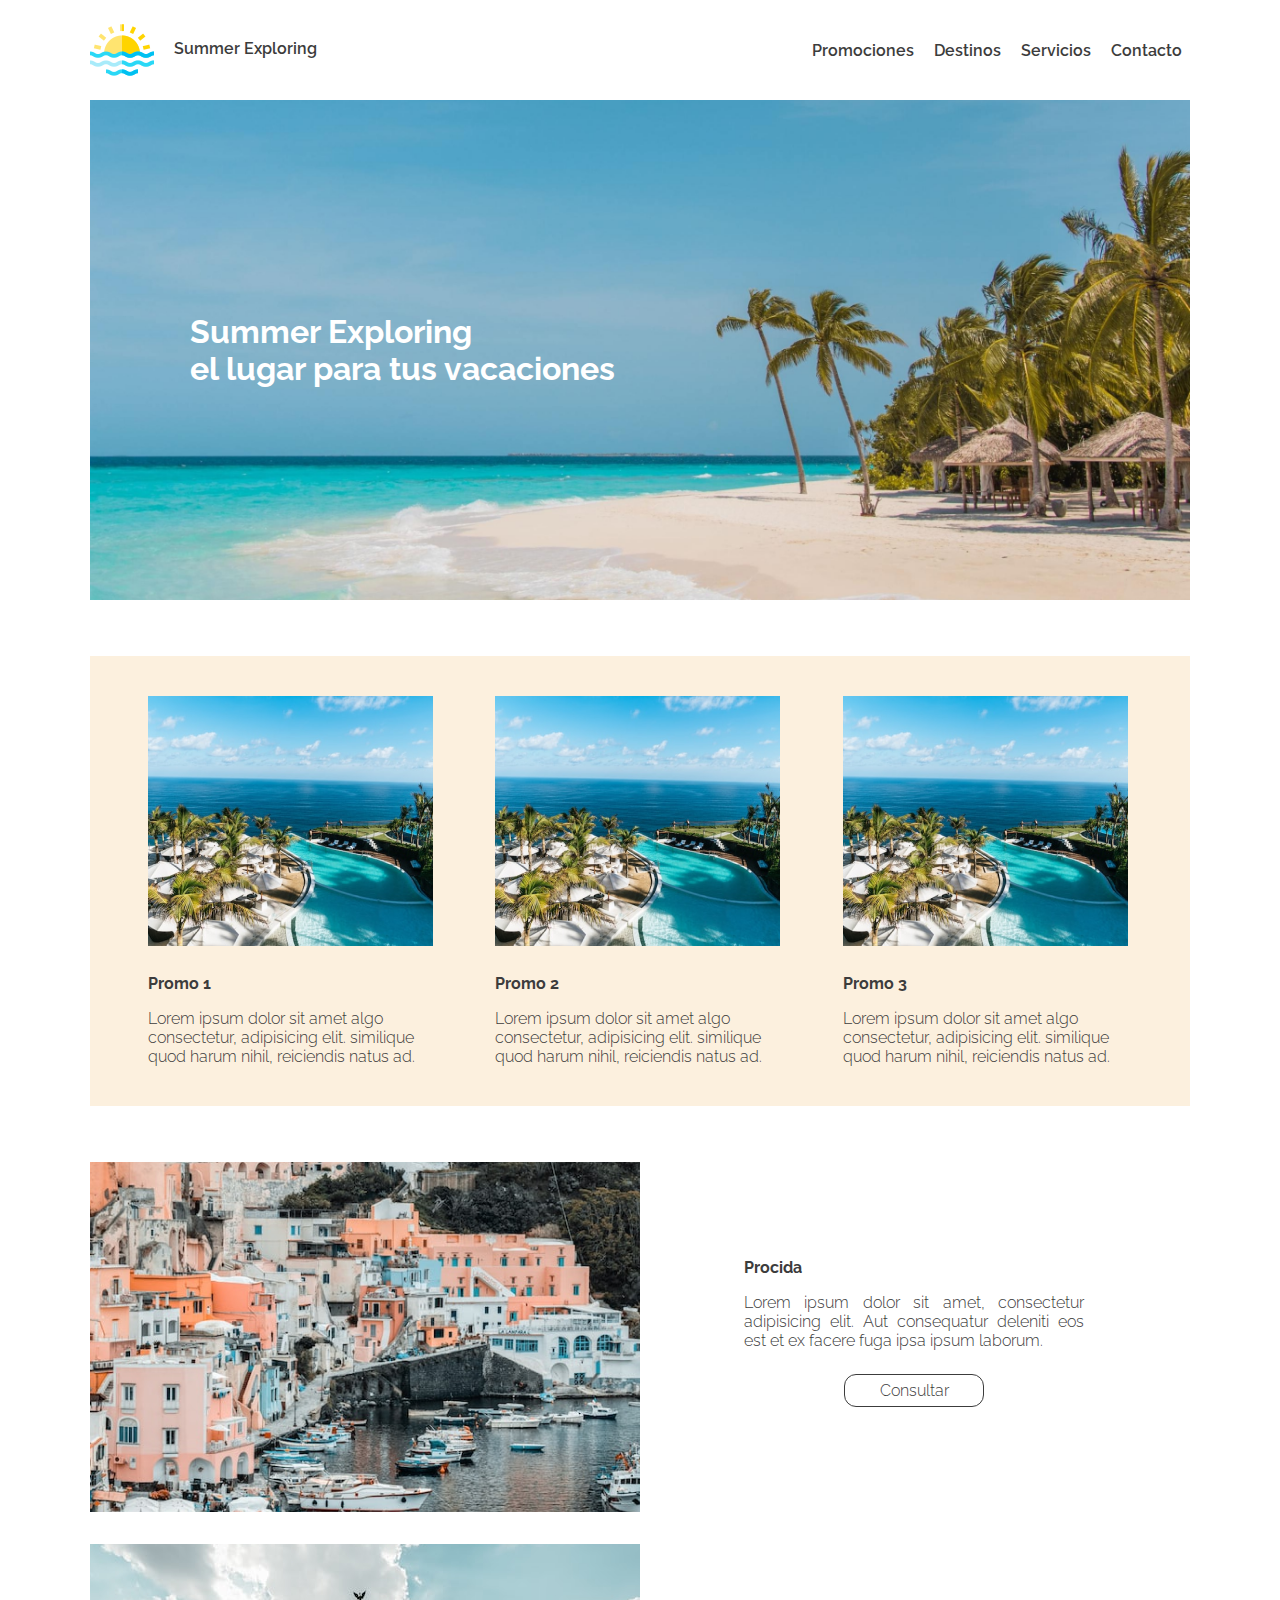
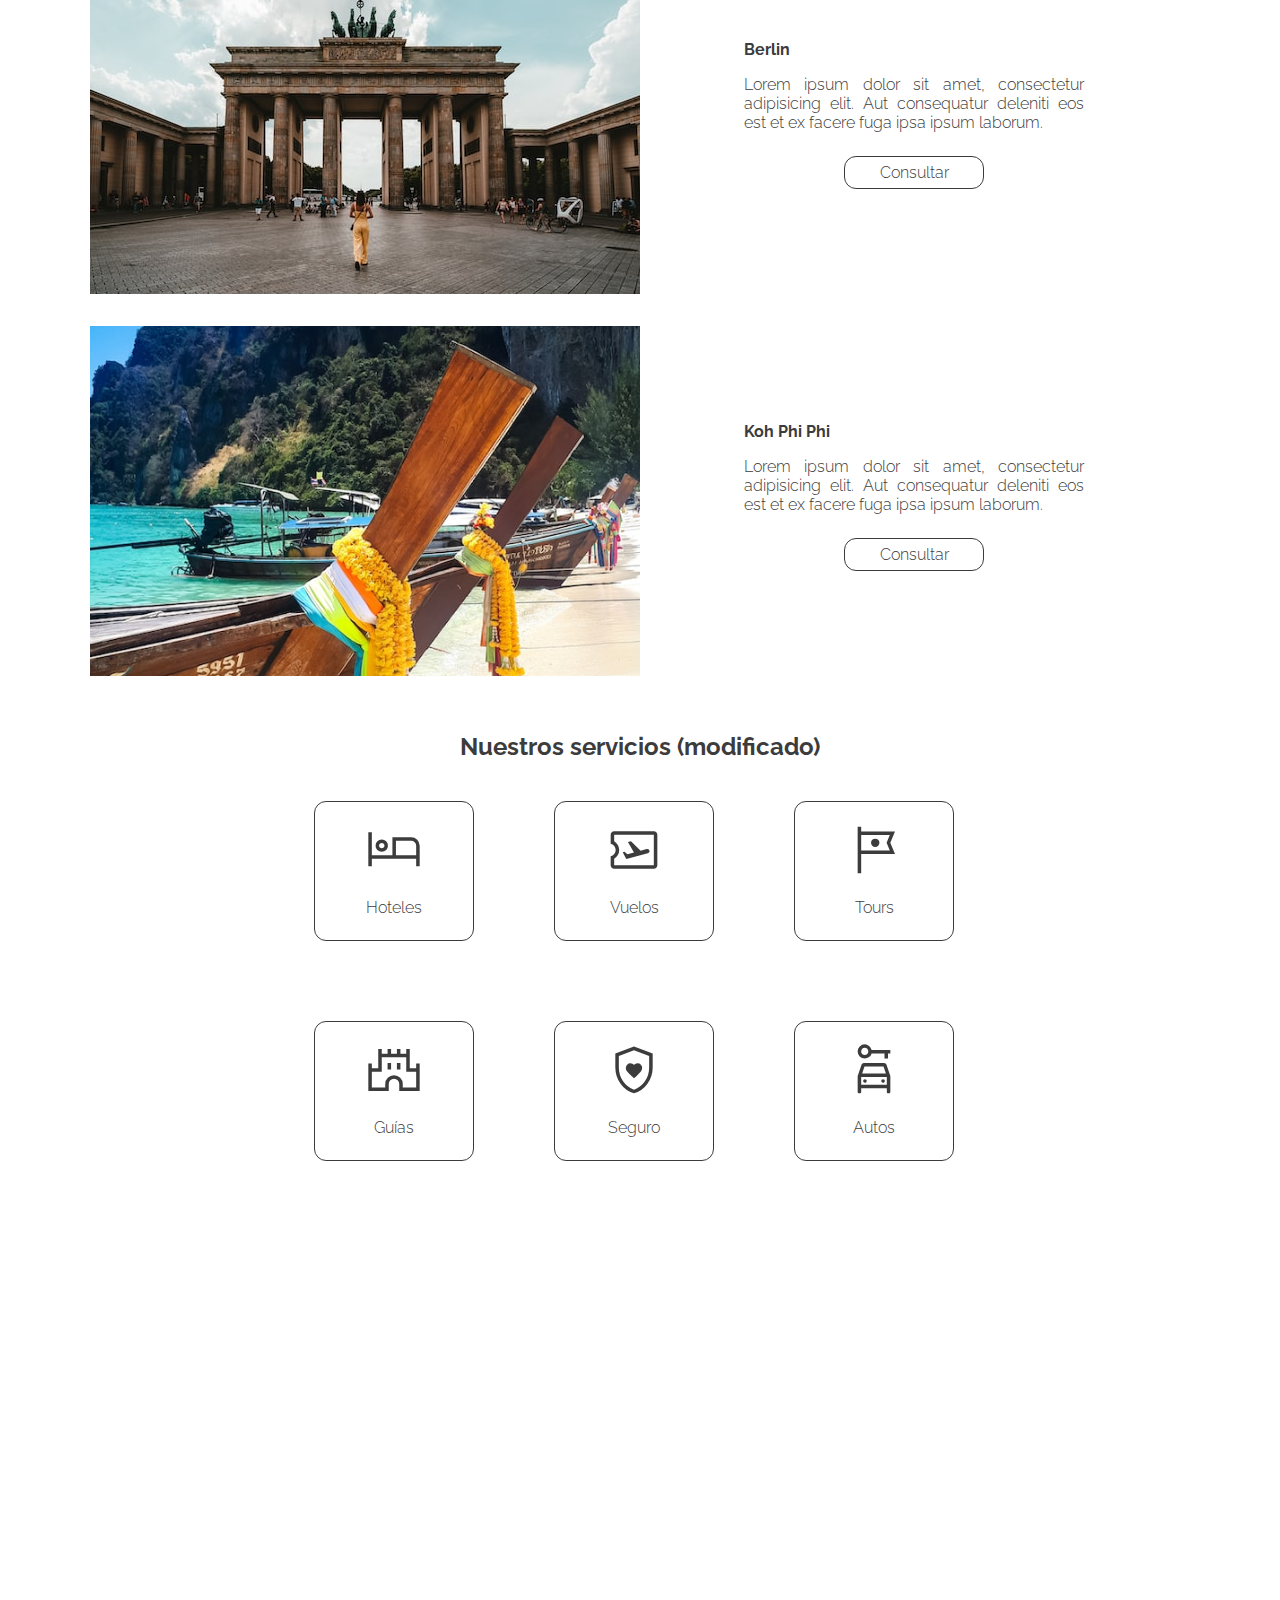
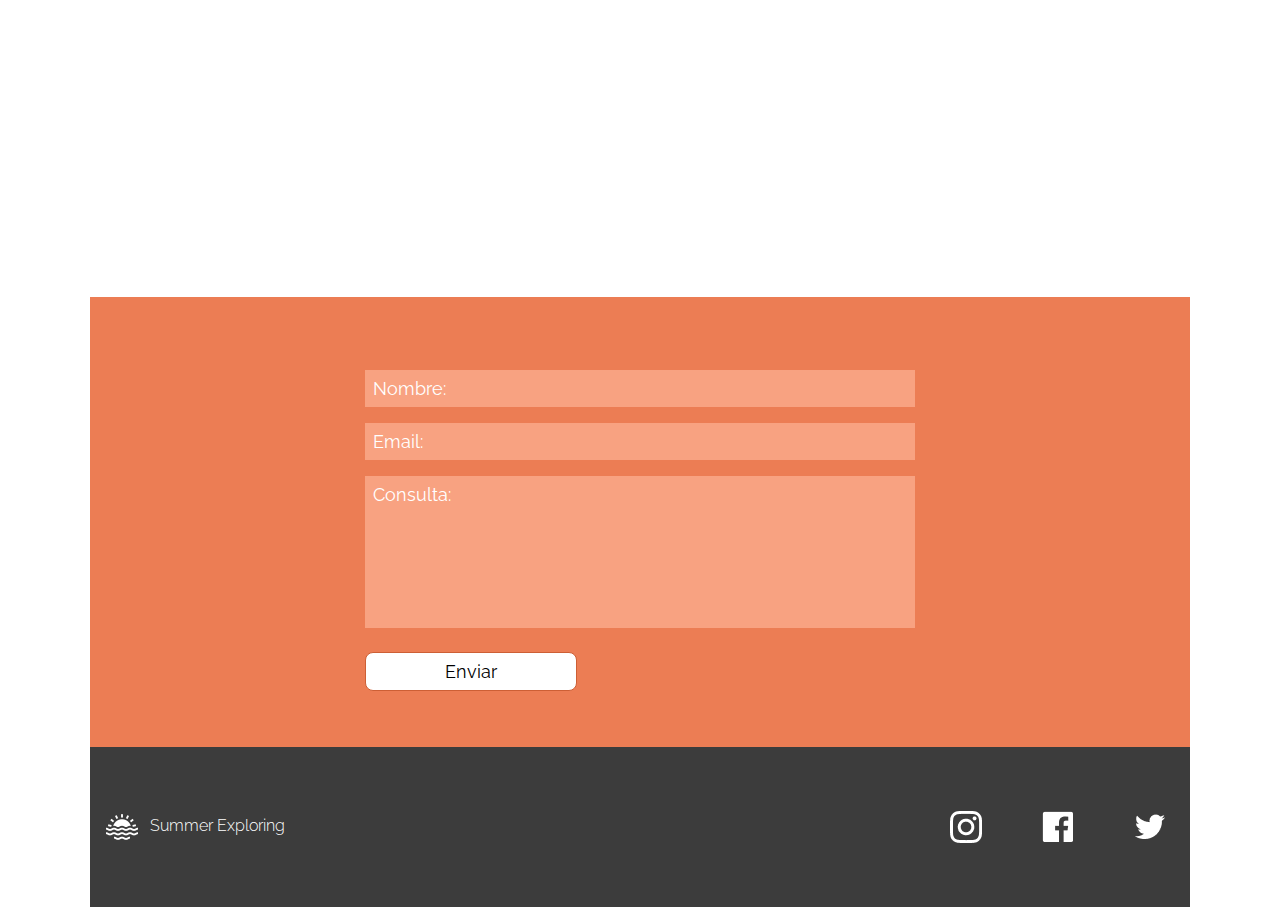
<file: sitio/index.html>
<!DOCTYPE html>
<html lang="en">
<head>
    <meta charset="UTF-8">
    <meta http-equiv="X-UA-Compatible" content="IE=edge">
    <meta name="viewport" content="width=device-width, initial-scale=1.0">
    <title>Summer Exploring</title>
    <link rel="stylesheet" href="https://fonts.googleapis.com/css2?family=Material+Symbols+Outlined:opsz,wght,FILL,GRAD@20..48,100..700,0..1,-50..200" />
    <link rel="stylesheet" href="css/estilos.css">
</head>
<body>
    <header>
        <!-- Logo + empresa -->
        <a href="index.html">
            <img src="imgs/sunsea.png" alt="logo">
            Summer Exploring
        </a>
        <!-- navegación -->
        <nav>
            <a href="#">Promociones</a>
            <a href="#">Destinos</a>
            <a href="#">Servicios</a>
            <a href="#">Contacto</a>
        </nav>
    </header>
    <main>
        <section id="hero-banner">
            <h1>
                Summer Exploring<br>
                el lugar para tus vacaciones
            </h1>
        </section>

        <section id="promos">
            <article>
                <img src="imgs/promo-1.png" alt="Promo 1">
                <h2>Promo 1</h2>
                <p>
                    Lorem ipsum dolor sit amet  algo consectetur, adipisicing elit.  similique quod harum nihil, reiciendis natus ad.
                </p>
            </article>
            <article>
                <img src="imgs/promo-1.png" alt="Promo 2">
                <h2>Promo 2</h2>
                <p>
                    Lorem ipsum dolor sit amet  algo consectetur, adipisicing elit.  similique quod harum nihil, reiciendis natus ad.
                </p>
            </article>
            <article>
                <img src="imgs/promo-1.png" alt="Promo 3">
                <h2>Promo 3</h2>
                <p>
                    Lorem ipsum dolor sit amet  algo consectetur, adipisicing elit.  similique quod harum nihil, reiciendis natus ad.
                </p>
            </article>
        </section>

        <section id="destinos">
            <article>
                <img src="imgs/procida.png" alt="Procida">
                <div>
                    <h2>Procida</h2>
                    <p>
                        Lorem ipsum dolor sit amet, consectetur adipisicing elit. Aut consequatur deleniti eos est et ex facere fuga ipsa ipsum laborum.
                    </p>
                    <a href="#">Consultar</a>
                </div>
            </article>
            <article>
                <img src="imgs/berlin.png" alt="Berlin">
                <div>
                    <h2>Berlin</h2>
                    <p>
                        Lorem ipsum dolor sit amet, consectetur adipisicing elit. Aut consequatur deleniti eos est et ex facere fuga ipsa ipsum laborum.
                    </p>
                    <a href="#">Consultar</a>
                </div>
            </article>
            <article>
                <img src="imgs/koh-phi-phi.png" alt="Koh Phi Phi">
                <div>
                    <h2>Koh Phi Phi</h2>
                    <p>
                        Lorem ipsum dolor sit amet, consectetur adipisicing elit. Aut consequatur deleniti eos est et ex facere fuga ipsa ipsum laborum.
                    </p>
                    <a href="#">Consultar</a>
                </div>
            </article>

        </section>

        <section id="servicios">
            <h2>Nuestros servicios (modificado)</h2>
            <a href="">
                <span class="material-symbols-outlined">
                    hotel
                </span>
                <br>
                Hoteles
            </a>
            <a href="">
                <span class="material-symbols-outlined">
                    airplane_ticket
                </span>
                <br>
                Vuelos
            </a>
            <a href="">
                <span class="material-symbols-outlined">
                    tour
                </span>
                <br>
                Tours
            </a>
            <a href="">
                <span class="material-symbols-outlined">
                    castle
                </span>
                <br>
                Guías
            </a>
            <a href="">
                <span class="material-symbols-outlined">
                    shield_with_heart
                </span>
                <br>
                Seguro
            </a>
            <a href="">
                <span class="material-symbols-outlined">
                    car_rental
                </span>
                <br>
                Autos
            </a>
        </section>

        <section id="mapa">
            <iframe src="https://www.google.com/maps/embed?pb=!1m18!1m12!1m3!1d2483.6926619287215!2d-0.11828108377969394!3d51.50050717963411!2m3!1f0!2f0!3f0!3m2!1i1024!2i768!4f13.1!3m3!1m2!1s0x487604b8be668bd9%3A0x803c1962e6448108!2s203%20Westminster%20Bridge%20Rd%2C%20London%20SE1%207FP%2C%20Reino%20Unido!5e0!3m2!1ses!2sar!4v1673273821419!5m2!1ses!2sar" allowfullscreen="false" loading="lazy" referrerpolicy="no-referrer-when-downgrade"></iframe>
        </section>

        <section id="contacto">
            <form action="contacto.php" method="post">
                <input type="text" name="nombre" placeholder="Nombre:">
                <input type="email" name="email" placeholder="Email:">
                <textarea name="consulta" placeholder="Consulta:"></textarea>
                <button>Enviar</button>
            </form>
        </section>

    </main>
    <footer>
        <!-- logo + empresa -->
        <a href="index.html">
            <img src="imgs/sunsea-wht.png" alt="logo Summer Exploring">
            Summer Exploring
        </a>

        <!-- redes sociales -->
        <div>
            <a href=""><img src="imgs/instagram-w 1.png" alt="Instagram"></a>
            <a href=""><img src="imgs/facebook-w 1.png" alt="Facebook"></a>
            <a href=""><img src="imgs/twitter-w 1.png" alt="Twitter"></a>
        </div>
    </footer>

</body>
</html>
</file>
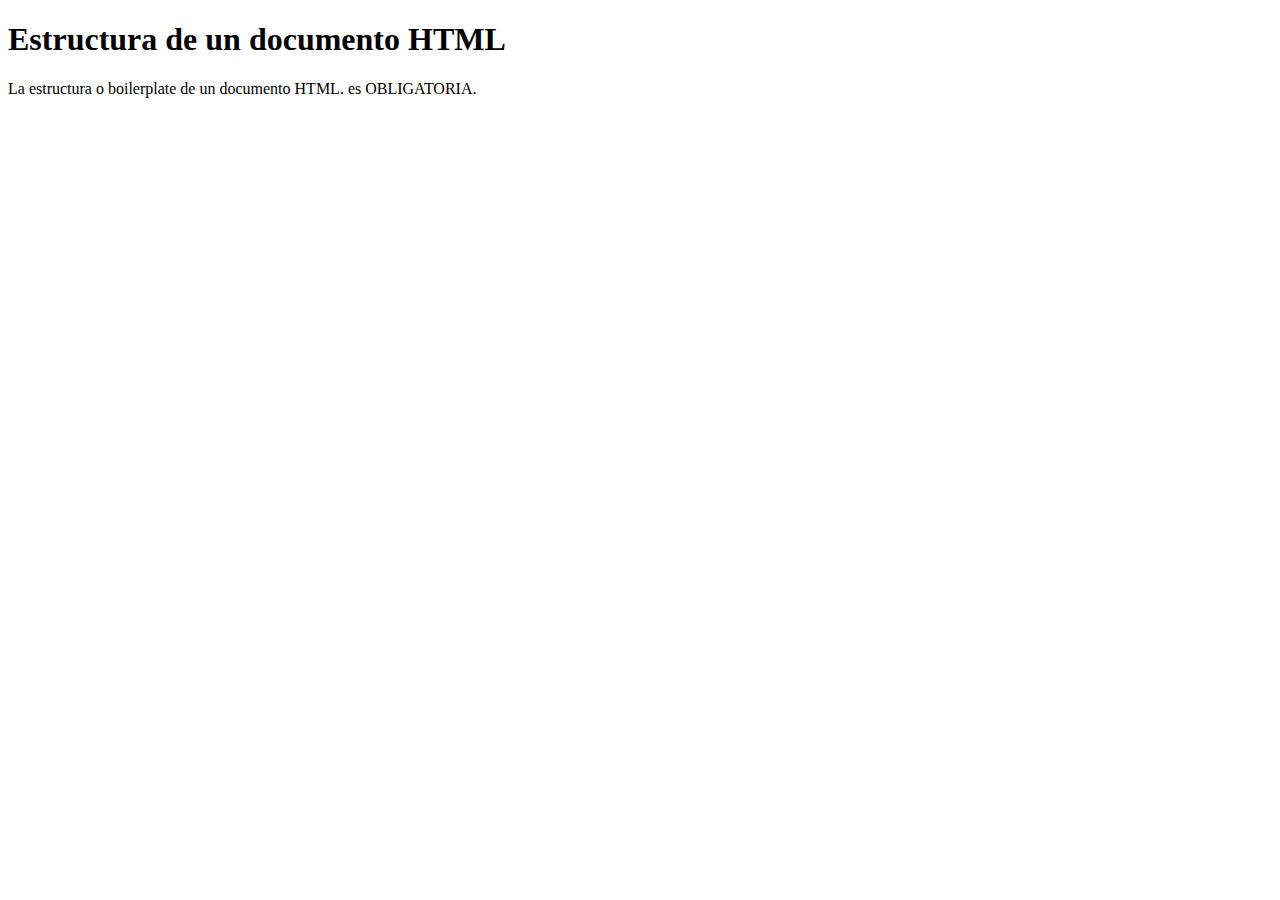
<file: clase2/estructura.html>
<!DOCTYPE html>
<html lang="en">
    <head>
        <meta charset="UTF-8">
        <meta http-equiv="X-UA-Compatible" content="IE=edge">
        <meta name="viewport" content="width=device-width, initial-scale=1.0">
        <title>Título de la página</title>
    </head>
    <body>
        <h1>Estructura de un documento HTML</h1>
        <p>
            La estructura o boilerplate de un documento HTML. 
            es OBLIGATORIA.
        </p>

    </body>
</html>
</file>
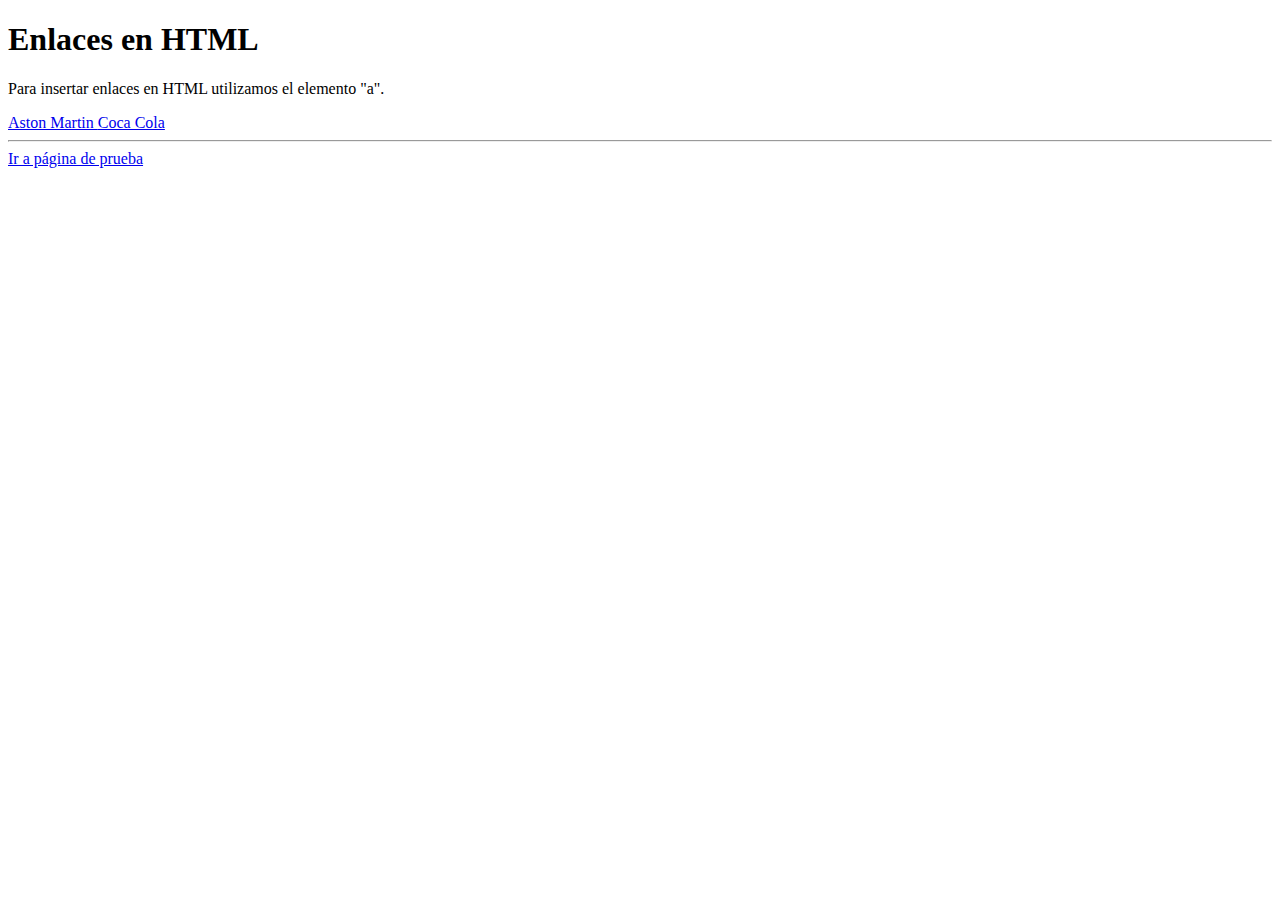
<file: clase3/enlaces.html>
<!DOCTYPE html>
<html lang="en">
<head>
    <meta charset="UTF-8">
    <meta http-equiv="X-UA-Compatible" content="IE=edge">
    <meta name="viewport" content="width=device-width, initial-scale=1.0">
    <title>Enlaces en HTML</title>
</head>
<body>
    <h1>Enlaces en HTML</h1>
    <p>
        Para insertar enlaces en HTML utilizamos
        el elemento "a".
    </p>

    <a 
        href="https://www.astonmartin.com/en/welcome"
        target="_blank">
            Aston Martin
    </a>
    
    <a href="https://www.coca-cola.com/" target="_blank">Coca Cola</a>

    <hr>
    <a href="prueba.html">Ir a página de prueba</a>


</body>
</html>
</file>
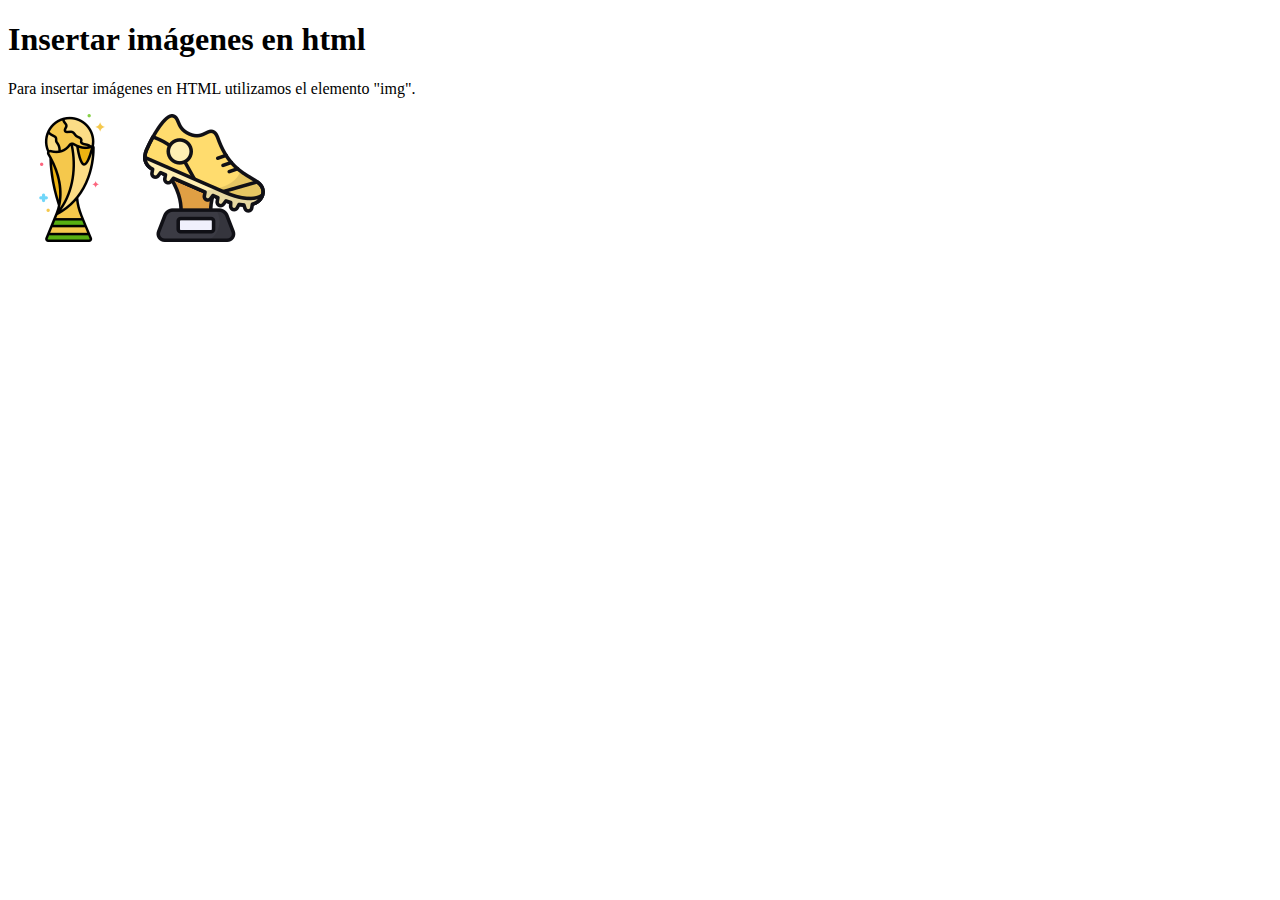
<file: clase3/imagenes.html>
<!DOCTYPE html>
<html lang="en">
<head>
    <meta charset="UTF-8">
    <meta http-equiv="X-UA-Compatible" content="IE=edge">
    <meta name="viewport" content="width=device-width, initial-scale=1.0">
    <title>Insertar imágenes en html</title>
</head>
<body>
    <h1>Insertar imágenes en html</h1>
    <p>
        Para insertar imágenes en HTML utilizamos
        el elemento "img".
    </p>

    <img src="imgs/world-cup.png" alt="copa del mundo">
    <img src="imgs/botin.png" alt="premio botín">

</body>
</html>
</file>
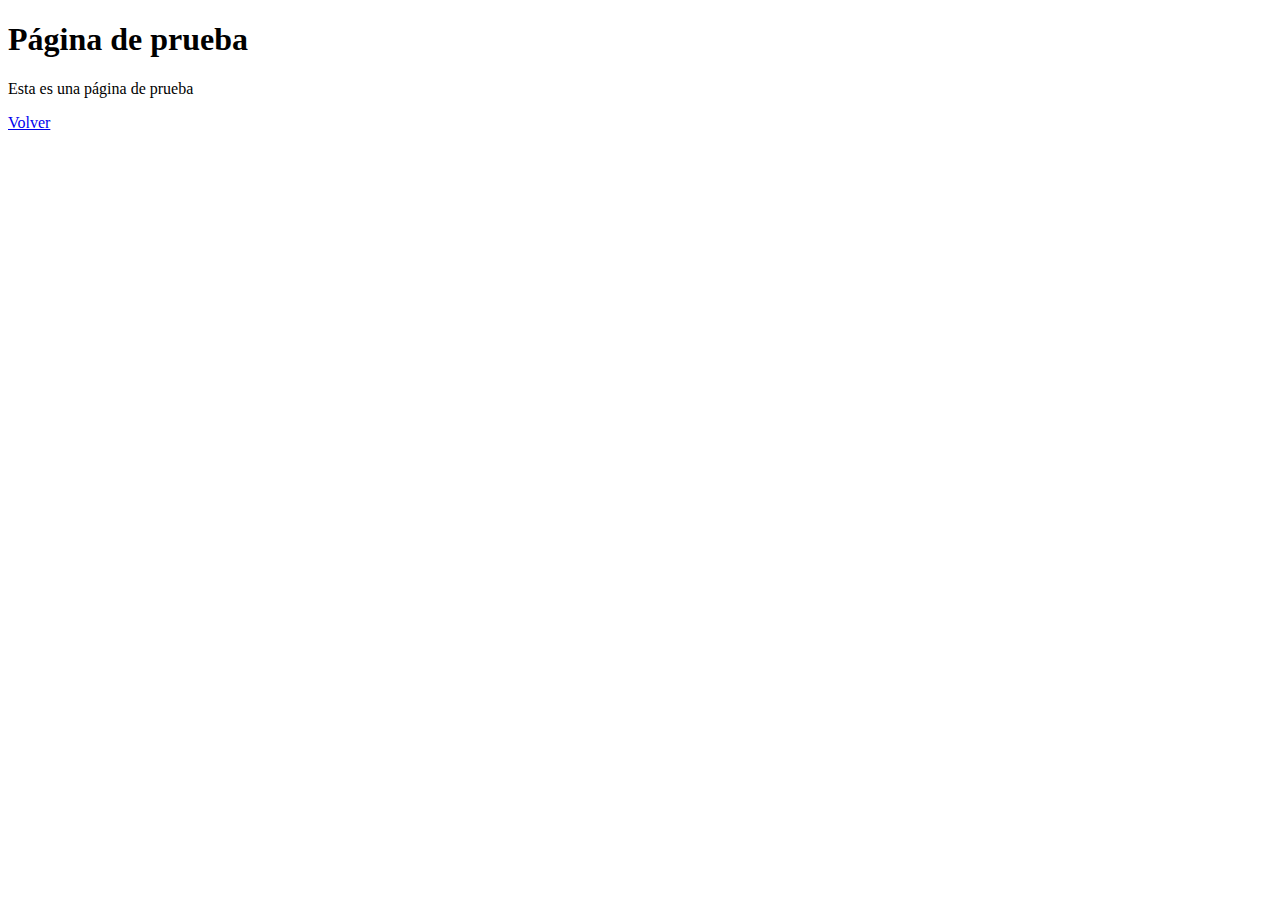
<file: clase3/prueba.html>
<!DOCTYPE html>
<html lang="en">
<head>
    <meta charset="UTF-8">
    <meta http-equiv="X-UA-Compatible" content="IE=edge">
    <meta name="viewport" content="width=device-width, initial-scale=1.0">
    <title>Página de prueba</title>
</head>
<body>
    <h1>Página de prueba</h1>
    <p>
        Esta es una página de prueba
    </p>

    <a href="enlaces.html">Volver</a>

</body>
</html>
</file>
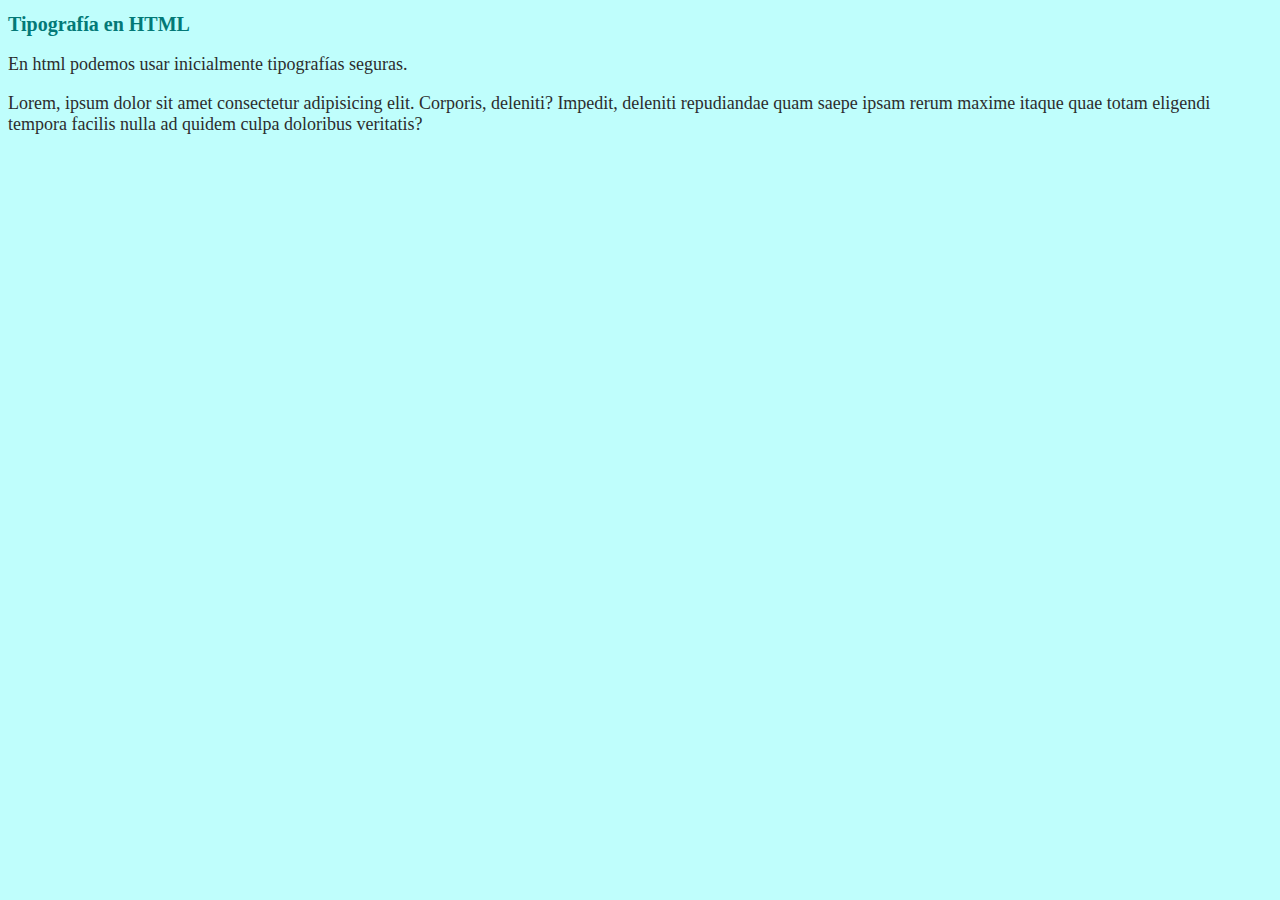
<file: clase3/tipografia.html>
<!DOCTYPE html>
<html lang="en">
<head>
    <meta charset="UTF-8">
    <meta http-equiv="X-UA-Compatible" content="IE=edge">
    <meta name="viewport" content="width=device-width, initial-scale=1.0">
    <title>Tipografía en HTML</title>
    <link rel="stylesheet" href="css/estilos.css">
</head>
<body>
    <h1>Tipografía en HTML</h1>
    
    <p>
        En html podemos usar inicialmente tipografías seguras.
    </p>

    <p>
        Lorem, ipsum dolor sit amet consectetur adipisicing elit. Corporis, deleniti? Impedit, deleniti repudiandae quam saepe ipsam rerum maxime itaque quae totam eligendi tempora facilis nulla ad quidem culpa doloribus veritatis?
    </p>


</body>
</html>
</file>
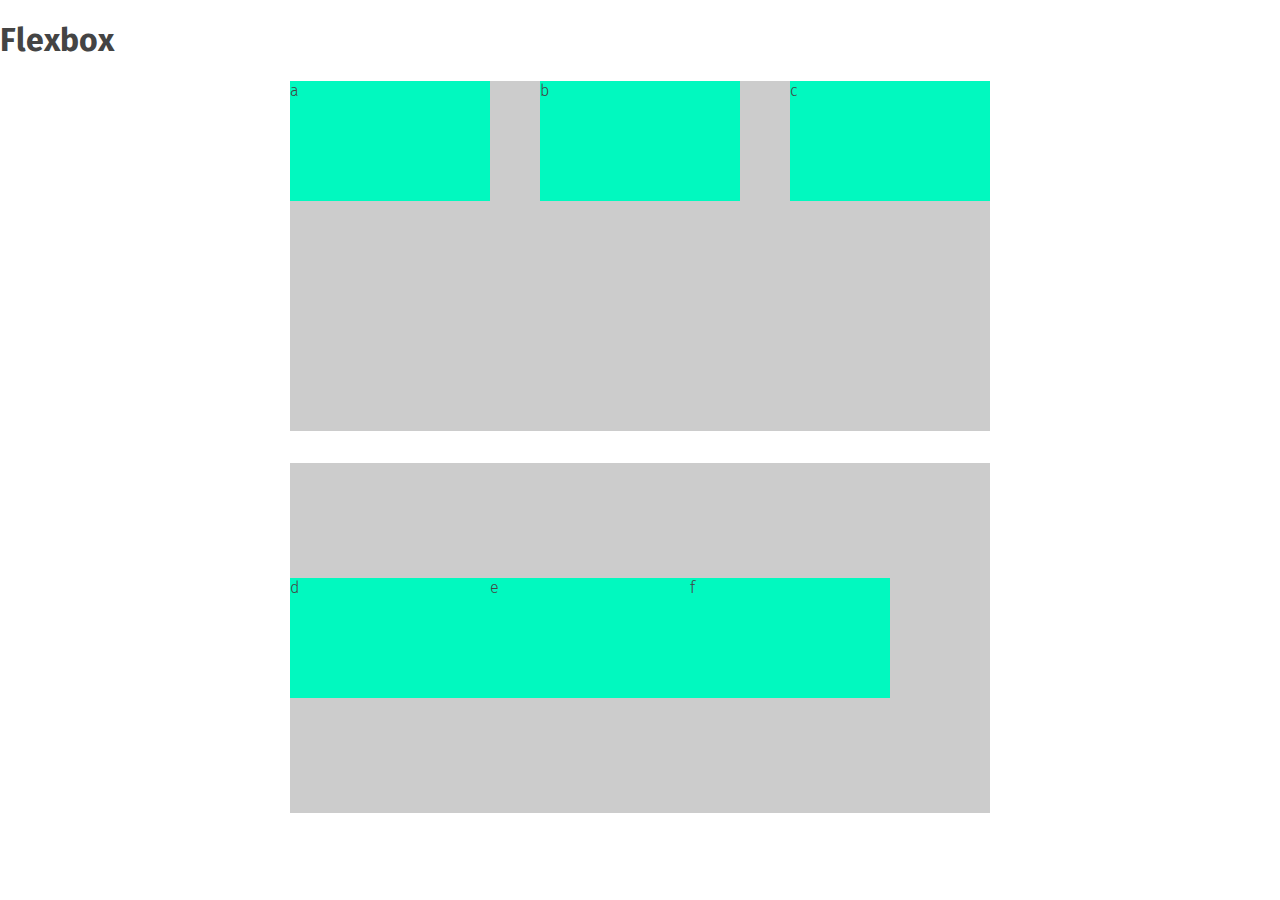
<file: clase4/flexbox.html>
<!DOCTYPE html>
<html lang="en">
<head>
    <meta charset="UTF-8">
    <meta http-equiv="X-UA-Compatible" content="IE=edge">
    <meta name="viewport" content="width=device-width, initial-scale=1.0">
    <title>Flexbox</title>
    <link rel="stylesheet" href="css/flexbox.css">
</head>
<body>
    <h1>Flexbox</h1>
    
    <section id="contenedor">
        <article>a</article>
        <article>b</article>
        <article>c</article>
    </section>


    <section id="contenedor2">
        <article>d</article>
        <article>e</article>
        <article>f</article>
    </section>


</body>
</html>
</file>
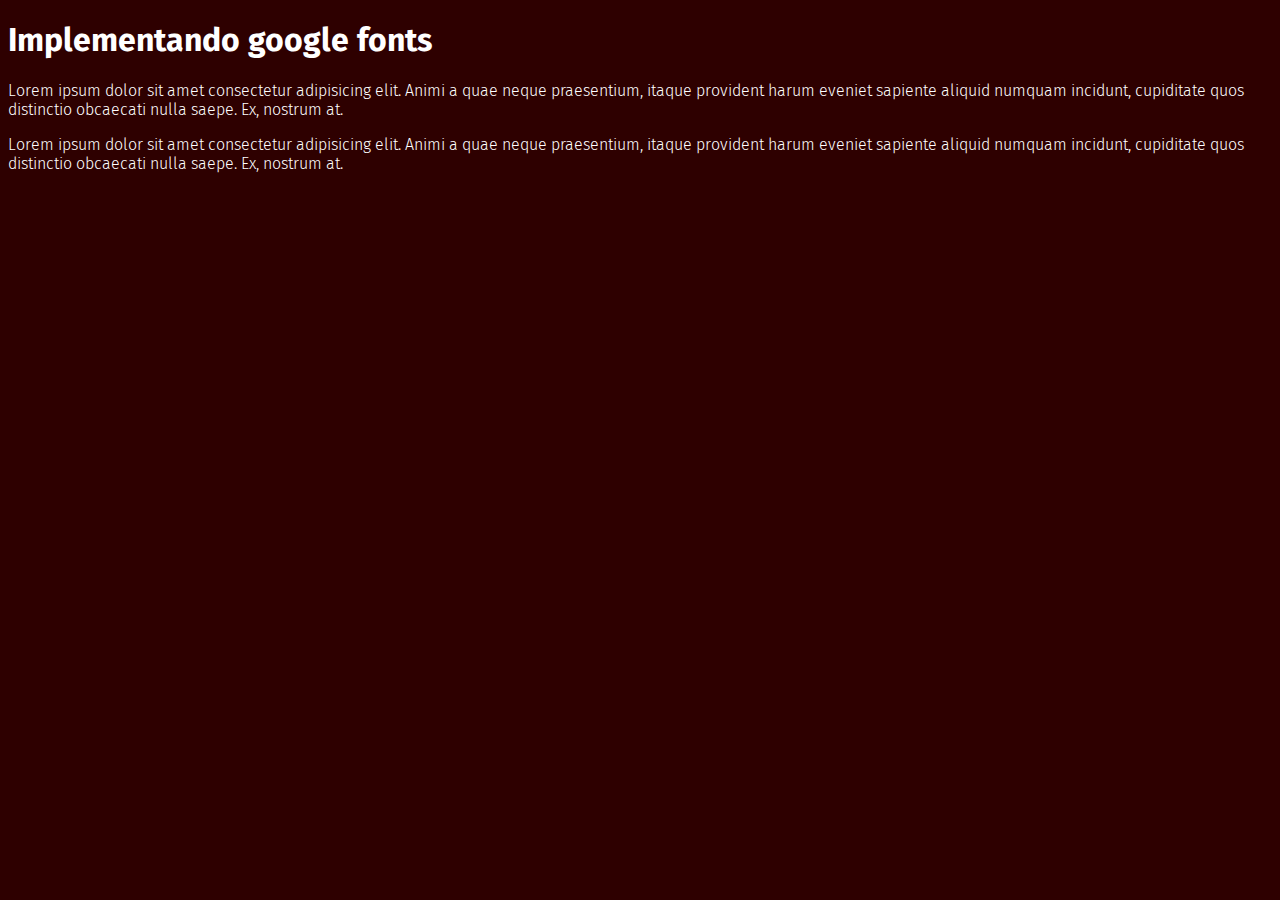
<file: clase4/google-fonts.html>
<!DOCTYPE html>
<html lang="en">
<head>
    <meta charset="UTF-8">
    <meta http-equiv="X-UA-Compatible" content="IE=edge">
    <meta name="viewport" content="width=device-width, initial-scale=1.0">
    <title>Implementando google fonts</title>
    <link rel="stylesheet" href="css/google-fonts.css">
</head>
<body>
    <h1>Implementando google fonts</h1>

    <p>
        Lorem ipsum dolor sit amet consectetur adipisicing elit. Animi a quae neque praesentium, itaque provident harum eveniet sapiente aliquid numquam incidunt, cupiditate quos distinctio obcaecati nulla saepe. Ex, nostrum at.
    </p>
    <p>
        Lorem ipsum dolor sit amet consectetur adipisicing elit. Animi a quae neque praesentium, itaque provident harum eveniet sapiente aliquid numquam incidunt, cupiditate quos distinctio obcaecati nulla saepe. Ex, nostrum at.
    </p>

</body>
</html>
</file>
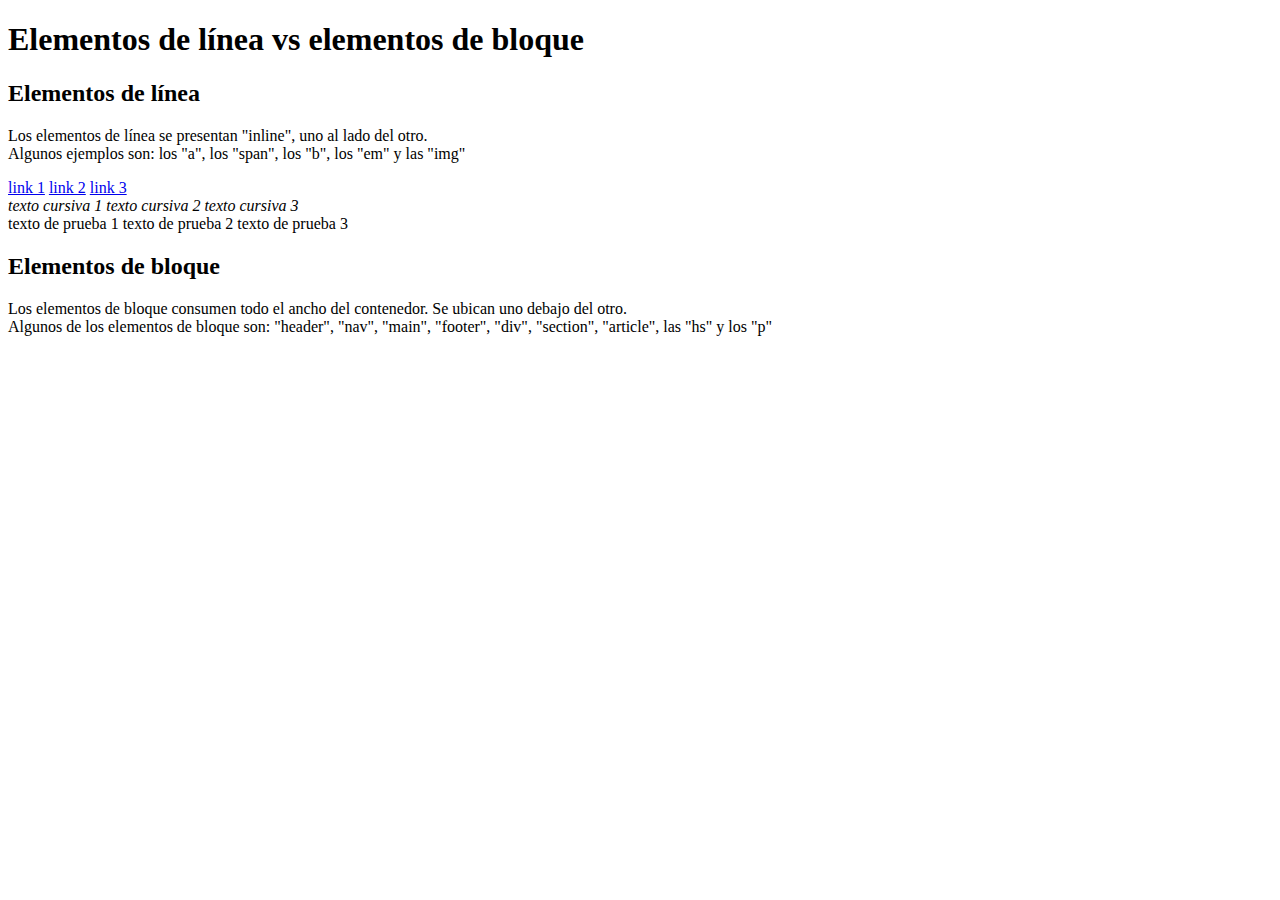
<file: clase4/linea-vs-bloque.html>
<!DOCTYPE html>
<html lang="en">
<head>
    <meta charset="UTF-8">
    <meta http-equiv="X-UA-Compatible" content="IE=edge">
    <meta name="viewport" content="width=device-width, initial-scale=1.0">
    <title>Elementos de línea vs elementos de bloque</title>
</head>
<body>
    <h1>Elementos de línea vs elementos de bloque</h1>

    <h2>Elementos de línea</h2>
    <p>
        Los elementos de línea se presentan "inline", uno al lado del otro.
        <br>
        Algunos ejemplos son:  los "a", los "span", los "b", los "em" y las "img" 
    </p>
    <a href="#">link 1</a>
    <a href="#">link 2</a>
    <a href="#">link 3</a>
    <br>
    <i>texto cursiva 1</i>
    <i>texto cursiva 2</i>
    <i>texto cursiva 3</i>
    <br>
    <span>texto de prueba 1</span>
    <span>texto de prueba 2</span>
    <span>texto de prueba 3</span>


    <h2>Elementos de bloque</h2>
    <p>
        Los elementos de bloque consumen todo el ancho del contenedor.
        Se ubican uno debajo del otro.
        <br>
        Algunos de los elementos de bloque son: 
        "header", "nav", "main", "footer", "div", "section", "article",
        las "hs" y los "p"
    </p>


    

</body>
</html>
</file>
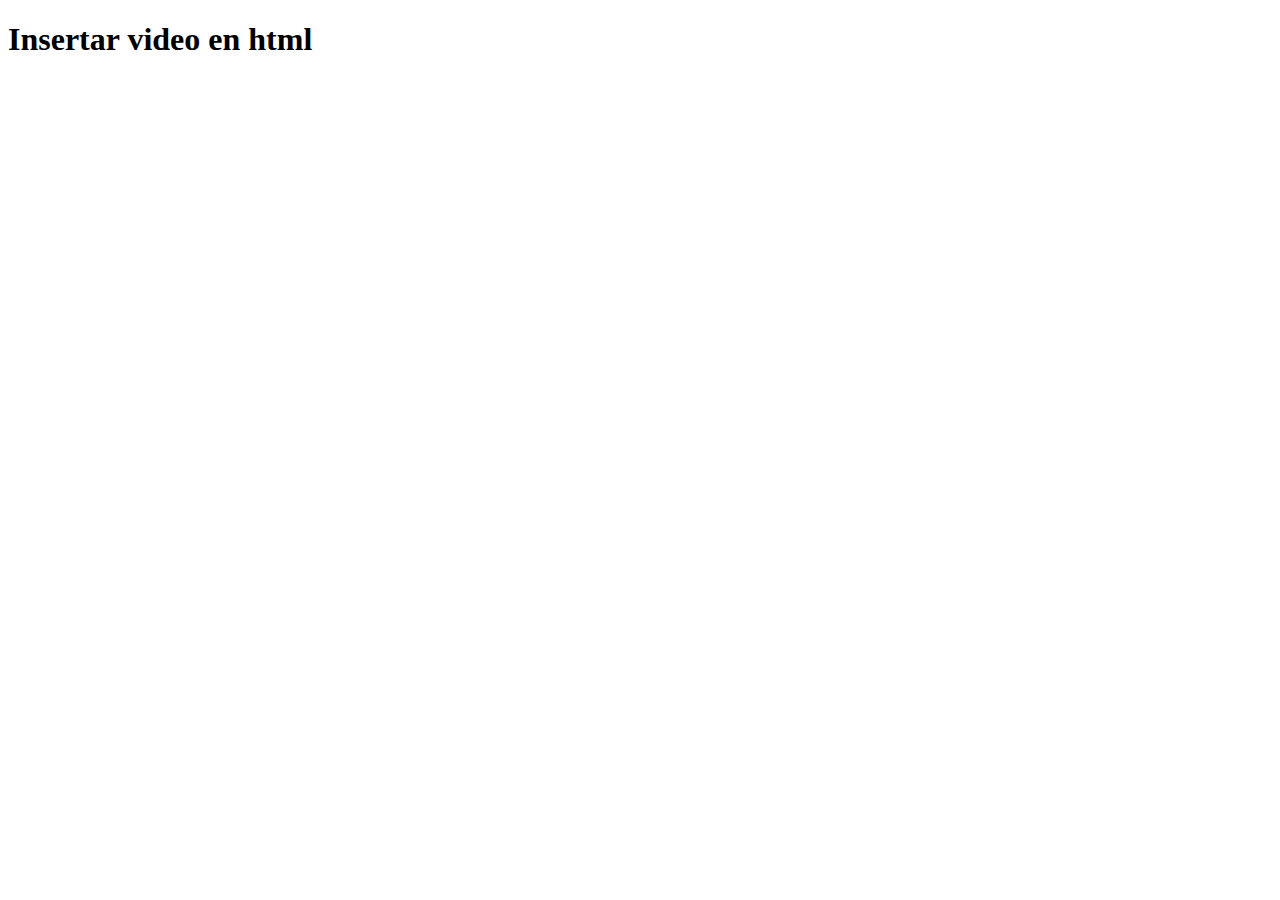
<file: clase6/video.html>
<!DOCTYPE html>
<html lang="en">
<head>
    <meta charset="UTF-8">
    <meta http-equiv="X-UA-Compatible" content="IE=edge">
    <meta name="viewport" content="width=device-width, initial-scale=1.0">
    <title>Insertar video en html</title>
</head>
<body>
    <h1>Insertar video en html</h1>

    <iframe width="560" height="315" src="https://www.youtube.com/embed/RVMvART9kb8" title="YouTube video player" frameborder="0" allow="accelerometer; autoplay; clipboard-write; encrypted-media; gyroscope; picture-in-picture; web-share" allowfullscreen></iframe>
    
</body>
</html>
</file>
<file: sitio/css/estilos.css>
@import url('https://fonts.googleapis.com/css2?family=Raleway:wght@300;600&display=swap');

*{
    margin: 0px;
    padding: 0px;
    box-sizing: border-box;
}

/* globales */
body{
    color: #3C3C3C;
    font-family: 'Raleway', sans-serif;
    font-weight: 300;
}

a{
    text-decoration: none;
}

/* header */
header{
    width: 1100px;
    margin: auto;
    height: 100px;

    display: flex;
    justify-content: space-between;
    align-items: center; /* centrar en vertical */
}
    header a{
        color: #3C3C3C;
        font-weight: 600;
    }
        header a img{
            margin-right: 16px;
            vertical-align: middle;
        }
        header nav a{
            padding: 8px;
        }
    
/* main */
main{
    width: 1100px;
    margin: auto;
}

/* hero-banner */
#hero-banner{
    height: 500px;
    background-image: url(../imgs/hero-banner-2.jpg);
    background-size: cover;
    background-position: 0 center;
    display: flex;
    align-items: center;
}
    #hero-banner h1{
        color: #fff;
        font-size: 32px;
        margin-left: 100px;
    }

/* promos */
#promos{
    height: 450px;
    margin-top: 56px;
    background-color: #FCF0DE;
    display: flex;
    justify-content: space-evenly;
    align-items: center;
}
    #promos article{
        width: 290px;
    }
    #promos article h2{
        font-size: 16px;
        margin: 24px 0px 16px 0px;
    }

/* destinos */
#destinos{
    margin-top: 56px;
}
    #destinos article{
        display: flex;
        margin-top: 32px;
    }
    #destinos article div{
        width: 340px;
        margin: 96px 0px 0px 104px;
    }
    #destinos article div h2{
        font-size: 16px;
    }
    #destinos article div p{
        text-align: justify;
        margin-top: 16px;
    }
    #destinos article div a{
        border: 1px solid #3C3C3C;
        border-radius: 12px;
        display: block;
        width: 140px;
        margin: 24px auto 0px auto;
        padding: 6px 0px;
        text-align: center;
        color: #3C3C3C;
        transition: 500ms;
    }
    #destinos article div a:hover{
        background-color: #3C3C3C;
        color: #fff;
    }

/* servicios */
#servicios{
    width: 732px;
    margin: auto;
    margin-top: 56px;

    display: flex;
    flex-wrap: wrap;  /* respeta los anchos */
}
    #servicios h2{
        text-align: center;
        width: 100%;
    }
    #servicios a{
        width: 160px;
        height: 140px;
        display: block;
        border: 1px solid #3C3C3C;
        border-radius: 12px;
        margin: 40px;
        text-align: center;
        color: #3C3C3C;
        transition: 300ms;
    }
    #servicios a:hover{
        background-color: #DE6C42;
        color: #fff;
        border: 1px solid #983a18;
    }


    .material-symbols-outlined{
        font-size: 56px;
        margin: 20px;
    }

/* mapa */    
#mapa iframe{
    width: 1100px;
    height: 580px;
    border: none;
    margin-top: 56px;
}

/* contacto */
#contacto{
    margin-top: 56px;
    height: 450px;
    background-color: #EC7D54;

    display: flex;
    justify-content: center;
    align-items: center;
}
    #contacto span{
        font-size: 24px;
        color: #fff;
    }

    #contacto form{
        width: 550px;
    }
    #contacto form input,
    #contacto form textarea
    {
        width: 550px;
        margin-top: 16px;
        padding: 8px;
        background-color: #F8A281;
        font-family: 'Raleway', sans-serif;
        font-size: 18px;
        color: #fff;
        border: none;
    }
    #contacto form input::placeholder,
    #contacto form textarea::placeholder
    {
        color: #fff;
    }
    #contacto form textarea{
        height: 152px;
        resize: none;
    }
    #contacto form button{
        width: 212px;
        margin-top: 20px;
        padding: 8px;
        font-family: 'Raleway', sans-serif;
        font-size: 18px;
        border-radius: 8px;
        border: 1px solid #CD5F35;
        background-color: #fff;
        cursor: pointer;
        transition: 500ms;
    }
    #contacto form button:hover{
        background-color: #ffd569;
    }


/* footer */
footer{
    width: 1100px;
    height: 160px;
    margin: auto;
    background-color: #3c3c3c;

    display: flex;
    justify-content: space-between;
    align-items: center;
}
    footer a{
        color: #fff;
    }
    footer a img{
        vertical-align: middle;
        margin: 0px 8px 0px 16px;
    }
    footer div a{
        margin: 16px;
    }
</file>
<file: clase3/css/estilos.css>
body{
    background-color: rgb(191, 254, 252);
    color: rgb(44, 45, 45);
    font-family: 'Trebuchet MS';
    font-size: 18px;
}
h1{
    font-size: 20px;
    color: rgb(3, 121, 119);
}
</file>
<file: clase4/css/flexbox.css>
@import url('https://fonts.googleapis.com/css2?family=Fira+Sans:wght@300;400;600&display=swap');

body{
    margin: 0px;
    color: #444;
    font-family: 'Fira Sans', sans-serif;
    font-weight: 300;
}

#contenedor{
    width: 700px;
    background-color: #ccc;
    margin: auto;
    height: 350px;

    /* habilitamos flex */
    display: flex;

    /* distribución en eje horizontal */
    /* justify-content: start; /* predeterminado - a la izquierda */
    /* justify-content: end; /* a la derecha */
    /* justify-content: center; /* centrados */
        /* separaciones */
    justify-content: space-between;
}
    #contenedor article{
        width: 200px;
        height: 120px;
        background-color: rgb(1, 249, 191);
    }

#contenedor2{
    width: 700px;
    margin: 32px auto;
    height: 350px;
    background-color: #ccc;

    /* habilitamos flex */
    display: flex;

    /* distribución en eje vertical */
    /* align-items: start; /* predeterminado - arriba */
    /* align-items: end; /* abajo */
    align-items: center; /* centrados */

}
    #contenedor2 article{
        width: 200px;
        height: 120px;
        background-color: rgb(1, 249, 191);
    }
</file>
<file: clase4/css/google-fonts.css>
@import url('https://fonts.googleapis.com/css2?family=Fira+Sans:wght@300;400;600&display=swap');

body{
    font-family: 'Fira Sans', sans-serif;
    font-weight: 300;
    color: #fff;
    background-color: rgb(46, 0, 0);
}
</file>
